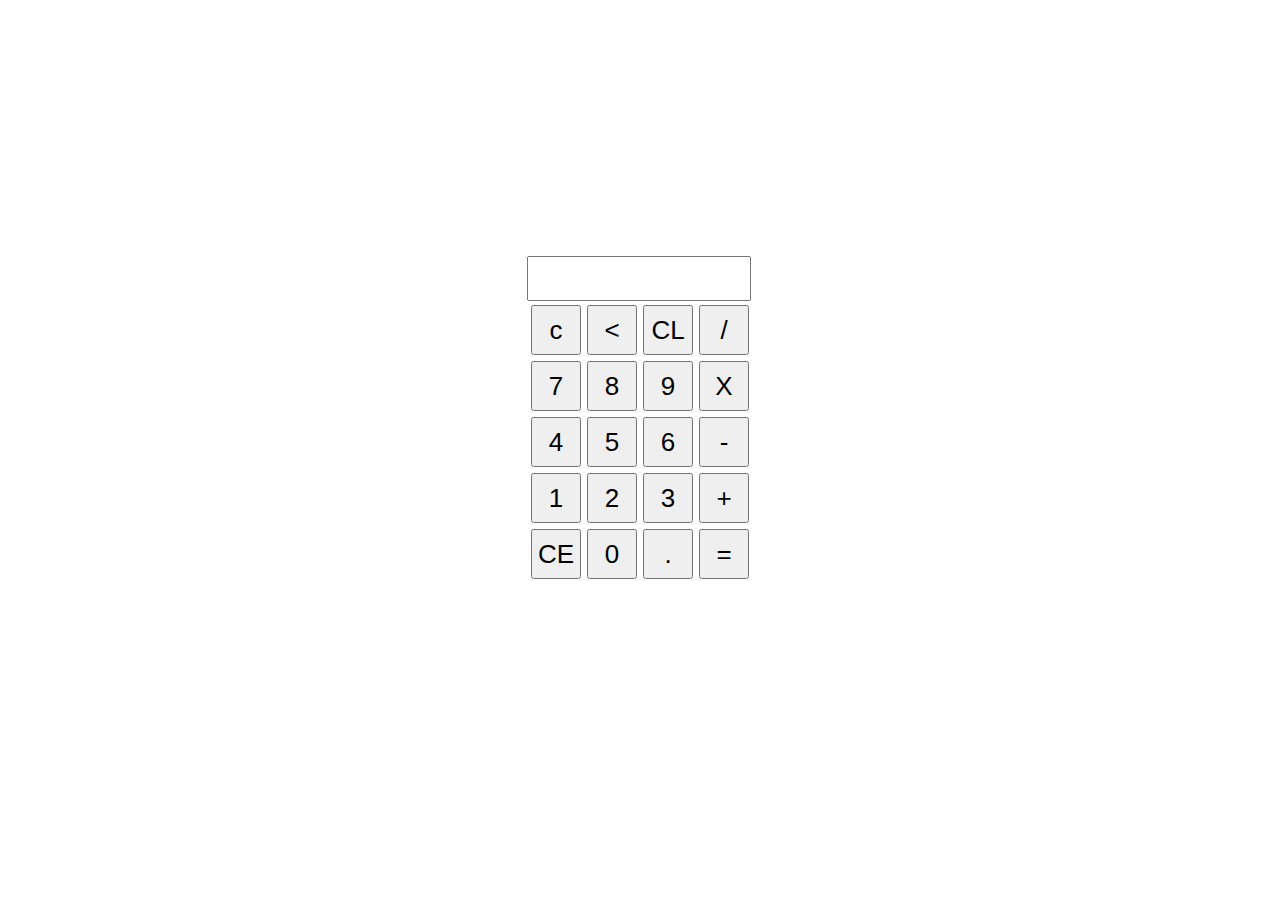
<file: calculator/index.html>
<!DOCTYPE html>
<html lang="en">
<head>
    <meta charset="UTF-8">

    <meta name="viewport" content="width=device-width, initial-scale=1.0">

    <style>
        *{
            margin: 0;
            padding: 0;
            box-sizing: border-box;
        }
        .container{
            width: fit-content;
            margin:20% auto;
        }
        .textview{
            width: 224px;
            padding: 5px;
            font-size: 26px;
        }
        .btn{
            width: 50px;
            height: 50px;
            padding: 5px;
            margin: 2px;
            font-size: 26px;
            
        }
    </style>
    <title>Calculator</title>
</head>
<body>
    <div class="container">
        
        <form name="form" action=""><input type="text" class="textview" name="textview"></form>
        <table>
            <tr>
                <td><input type="button" name="" id="" class="btn" value="c"></td>
                <td><input type="button" name="" id="" class="btn" value="<"></td>
                <td><input type="button" name="" id="" class="btn" value="CL" onclick="cl()"></td>
                <td><input type="button" name="" id="" class="btn" value="/" onclick="insert('/')"></td>
            </tr>
            <tr>
                <td><input type="button" name="" id="" class="btn" value="7" onclick="insert(7)"></td>
                <td><input type="button" name="" id="" class="btn" value="8" onclick="insert(8)"></td>
                <td><input type="button" name="" id="" class="btn" value="9" onclick="insert(9)"></td>
                <td><input type="button" name="" id="" class="btn" value="X" onclick="insert('*')"></td>
            </tr>
            <tr>
                <td><input type="button" name="" id="" class="btn" value="4" onclick="insert(4)"></td>
                <td><input type="button" name="" id="" class="btn" value="5" onclick="insert(5)"></td>
                <td><input type="button" name="" id="" class="btn" value="6" onclick="insert(6)"></td>
                <td><input type="button" name="" id="" class="btn" value="-" onclick="insert('-')"></td>
            </tr>
            <tr>
                <td><input type="button" name="" id="" class="btn" value="1" onclick="insert(1)"></td>
                <td><input type="button" name="" id="" class="btn" value="2" onclick="insert(2)"></td>
                <td><input type="button" name="" id="" class="btn" value="3" onclick="insert(3)"></td>
                <td><input type="button" name="" id="" class="btn" value="+" onclick="insert('+')"></td>
            </tr>
            <tr>
                <td><input type="button" name="" id="" class="btn" value="CE" onclick="back()"></td>
                <td><input type="button" name="" id="" class="btn" value="0" onclick="insert(0)"></td>
                <td><input type="button" name="" id="" class="btn" value="." onclick="insert('.')"></td>
                <td><input type="button" name="" id="" class="btn" value="=" onclick="equal()"></td>
            </tr>
        </table>
    
    </div>
    <script>
        function insert(num){
            document.form.textview.value=document.form.textview.value+num;
        }
        function equal(){
             var exp =document.form.textview.value;
             if(exp){
                 document.form.textview.value =eval(exp);
             }
        }
        function cl(){
            document.form.textview.value="";
        }
        function back(){
            var exp=document.form.textview.value;
            document.form.textview.value = exp.substring(0,exp.length-1);
        }


    </script>
</body>
</html>
</file>
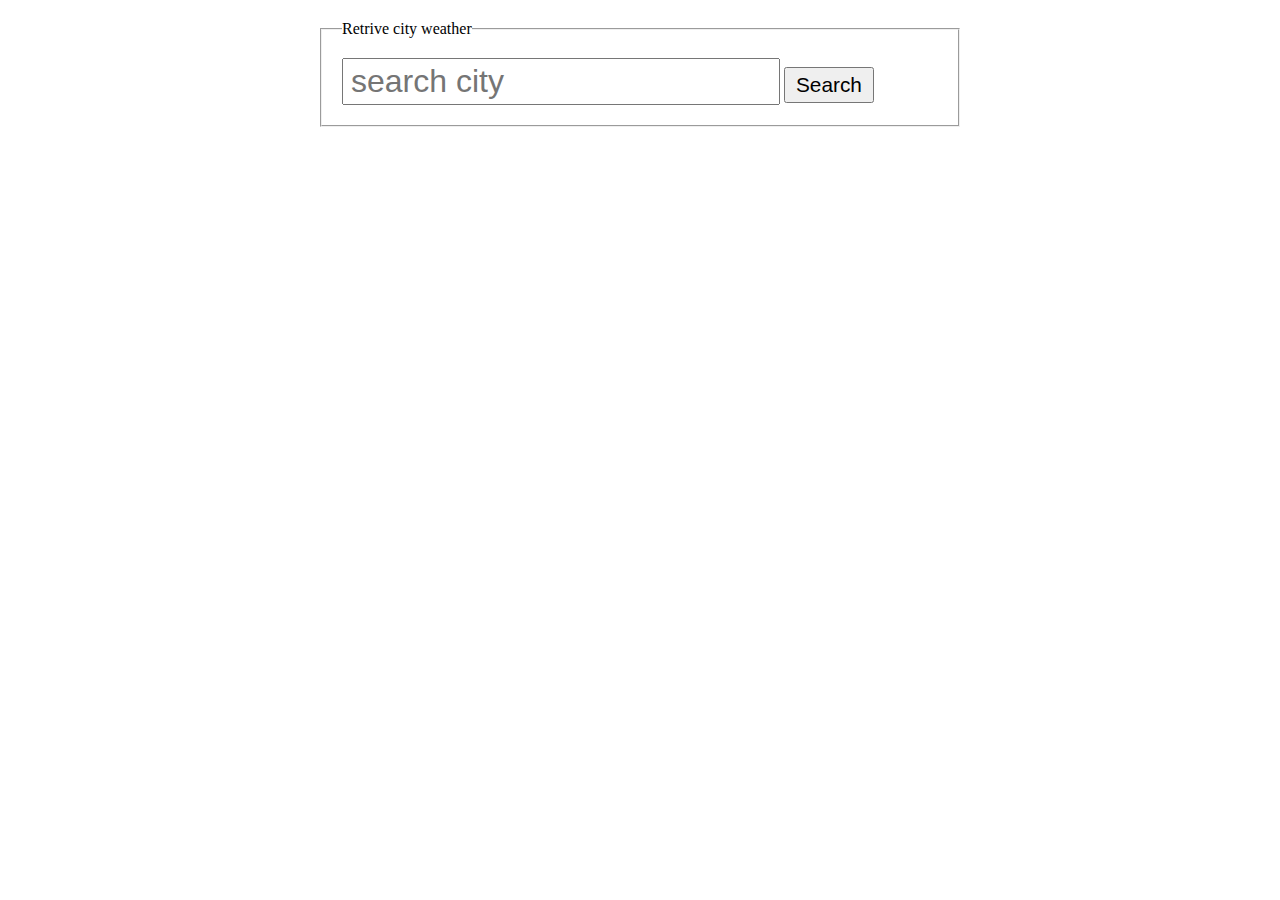
<file: course/index.html>
<!DOCTYPE html>
<html lang="en">
<head>
    <meta charset="UTF-8">
    <meta http-equiv="X-UA-Compatible" content="IE=edge">
    <meta name="viewport" content="width=device-width, initial-scale=1.0">
    <title>Java script practice</title>
    <style>
        *{
            margin: 0;
            padding:0;
            box-sizing: border-box;
        }
        body{
            width:100vw;
        }
        fieldset{
            width: 50%;
            margin: 20px auto;
            padding: 20px;
            
        }
        input{
            font-size: 2rem;
            padding: 3px 7px;
        }
        button{
            margin-top: 5px;
            font-size: 1.3rem;
            padding: 4px 10px;
        }


    </style>
</head>
<body>
    <fieldset>
        <legend>Retrive city weather</legend>
        <input id="text" type="text" placeholder="search city">
        <button id="btn" type="button">Search</button>
    </fieldset>


    <script src="./main.js">


    </script>
</body>
</html>
</file>
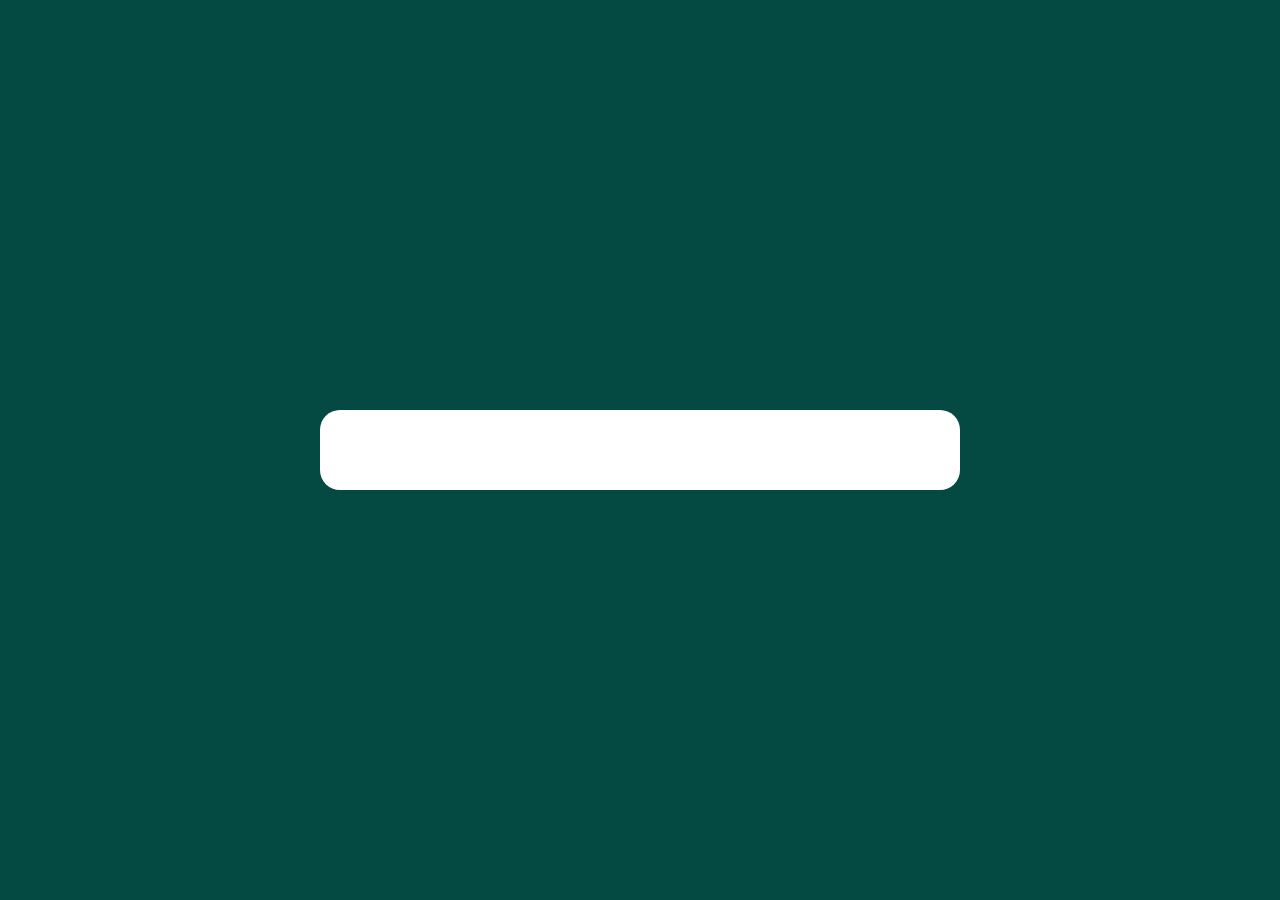
<file: dictionary_app/index.html>
<!DOCTYPE html>
<html lang="en">

<head>
    <meta charset="UTF-8">
    <meta http-equiv="X-UA-Compatible" content="IE=edge">
    <meta name="viewport" content="width=device-width, initial-scale=1.0">
    <title>Dictionary App</title>

    <!-- Fontawesome Link -->
    <link rel="stylesheet" href="https://cdnjs.cloudflare.com/ajax/libs/font-awesome/6.0.0-beta3/css/all.min.css">

    <!-- Custom CSS -->
    <link rel="stylesheet" href="src/css/styles.css">
</head>

<body>

    <div class="wrapper">

    </div>
    <!-- Scripts -->
    <script src="src/js/main.js"></script>
</body>

</html>
</file>
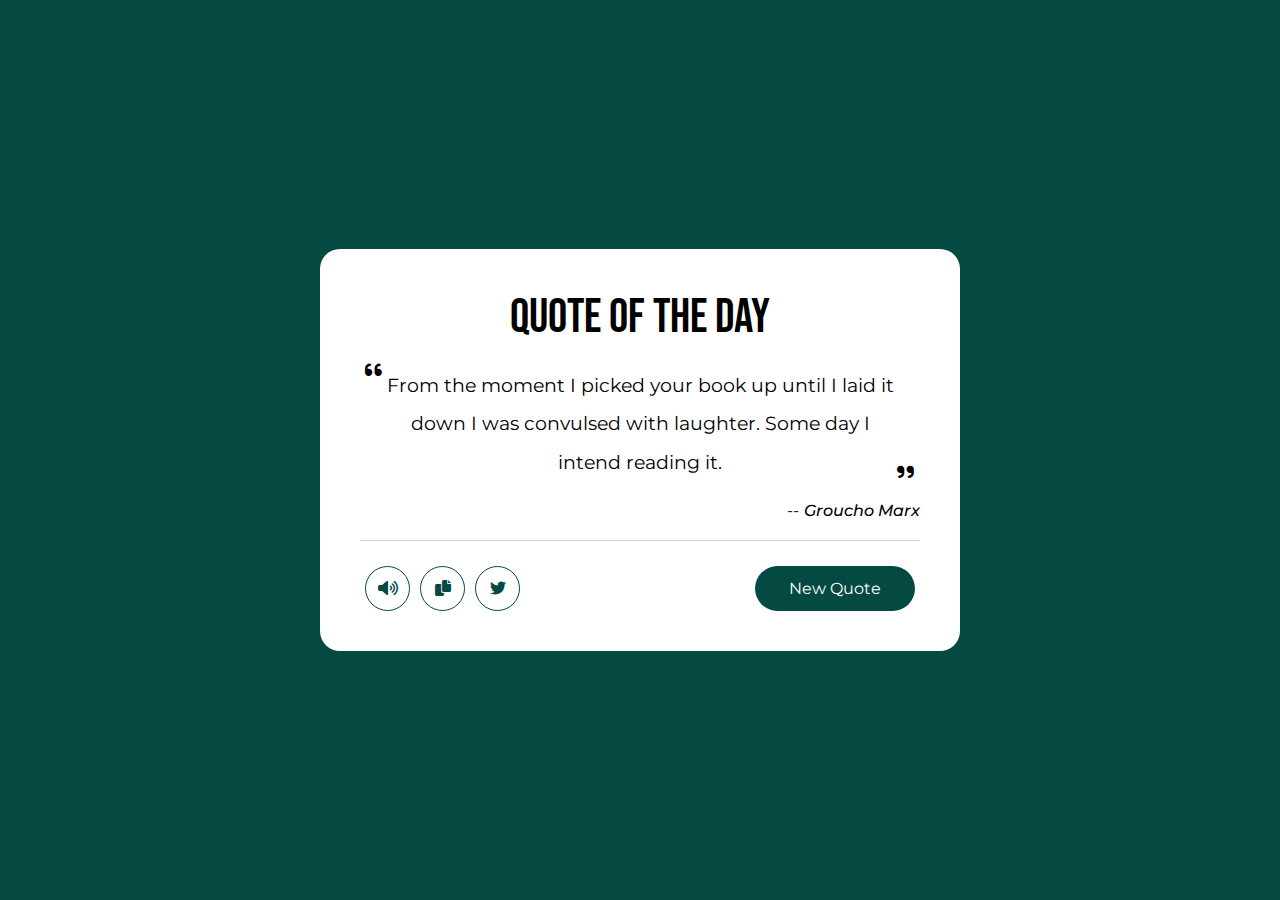
<file: random_quote_generator/index.html>
<!DOCTYPE html>
<html lang="en">

<head>
    <meta charset="UTF-8">
    <meta http-equiv="X-UA-Compatible" content="IE=edge">
    <meta name="viewport" content="width=device-width, initial-scale=1.0">
    <title>Random Quote Generator</title>

    <!-- Fontawesome Link -->
    <link rel="stylesheet" href="https://cdnjs.cloudflare.com/ajax/libs/font-awesome/6.0.0-beta3/css/all.min.css">

    <!-- Custom CSS -->
    <link rel="stylesheet" href="src/css/styles.css">
</head>

<body>

    <div class="wrapper">
        <h1>Quote Of The Day</h1>
        <p id="quote">From the moment I picked your book up until I laid it down I was convulsed with laughter. Some day
            I intend reading it.</p>
        <div class="author-div">
            <span>--</span>
            <span id="author">Groucho Marx</span>
        </div>
        <hr>
        <div class="buttons-div">
            <div class="features-btns">
                <button id="speak-btn" class="f-btn"> <i class="fas fa-volume-up"></i></button>
                <button id="copy-btn" class="f-btn " title="Copy"><i class="fas fa-copy"></i></button>
                <button id="twitter-btn" class="f-btn"><i class="fab fa-twitter"></i></button>
            </div>
            <button id="new-quote-btn">New Quote</button>
        </div>
    </div>
    <!-- Scripts -->
    <script src="src/js/main.js"></script>
</body>

</html>
</file>
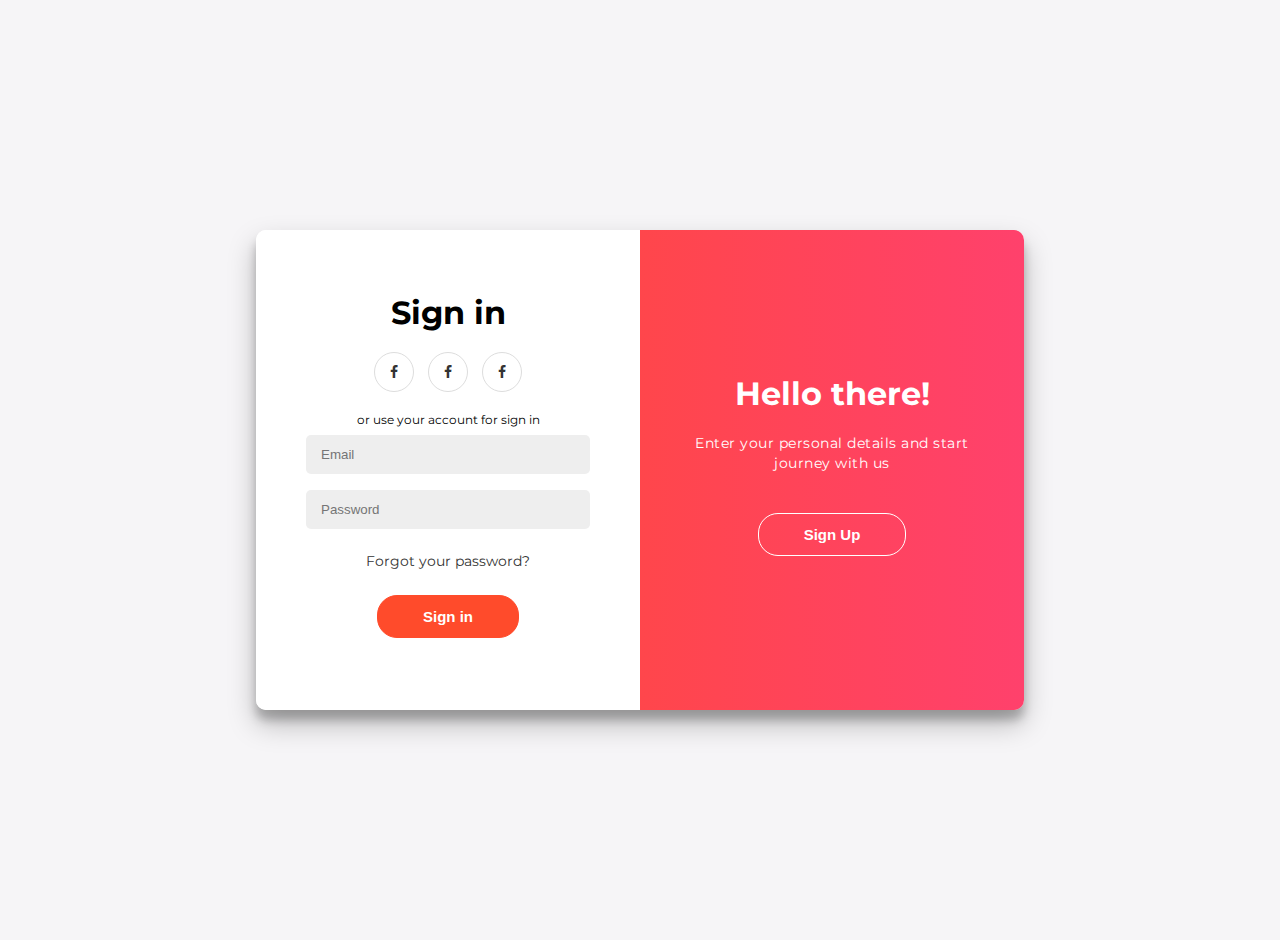
<file: Responsive login page/index.html>
<!DOCTYPE html>
<html lang="en">
<head>
    <meta charset="UTF-8">
    <meta name="viewport" content="width=device-width, initial-scale=1.0">
    <link rel="stylesheet" href="css/styles.css">
   
    <link rel="stylesheet" href="https://stackpath.bootstrapcdn.com/font-awesome/4.7.0/css/font-awesome.min.css">
    <title>Document</title>


</head>
<body>
    <div class="container" id="container">
        <div class="form-container sign-up-container">
            <form action="#">
                <h1>Create Account</h1>
                <div class="social-container">
                    <a href="#" class="social"><i class="fa fa-facebook"></i></a>
                    <a href="#" class="social"><i class="fa fa-facebook"></i></a>
                    <a href="#" class="social"><i class="fa fa-facebook"></i></a>
                </div>
                <span>or use your email for registration</span>
                <input type="text" placeholder="Name">
                <input type="email" placeholder="Email">
                <input type="password" placeholder="Password">
                <button>Sign Up</button>
            </form>
        </div>
        <div class="form-container sign-in-container">
            <form action="#">
                <h1>Sign in</h1>
                <div class="social-container">
                    <a href="#" class="social"><i class="fa fa-facebook"></i></a>
                    <a href="#" class="social"><i class="fa fa-facebook"></i></a>
                    <a href="#" class="social"><i class="fa fa-facebook"></i></a>
                </div>
                <span>or use your account for sign in</span>
                <input type="email" placeholder="Email">
                <input type="password" placeholder="Password">
                <a href="#">Forgot your password?</a>
                <button>Sign in</button>

            </form>
        </div>
        <div class="overlay-container">
            <div class="overlay">
                <div class="overlay-panel overlay-left" >
                    <h1>Welcome Back!</h1>
                    <p>To keep connected with us please login with your personal info</p>
                    <button class="ghost" id="signIn">Sign In</button>
                </div>
                <div class="overlay-panel overlay-right">
                    <h1>Hello there!</h1>
                    <p>Enter your personal details and start journey with us</p>
                    <button class="ghost" id="signUp">Sign Up  </button>
                </div>
            </div>
        </div>
    </div>
    <script src="js/main.js"></script>
</body>
</html>
</file>
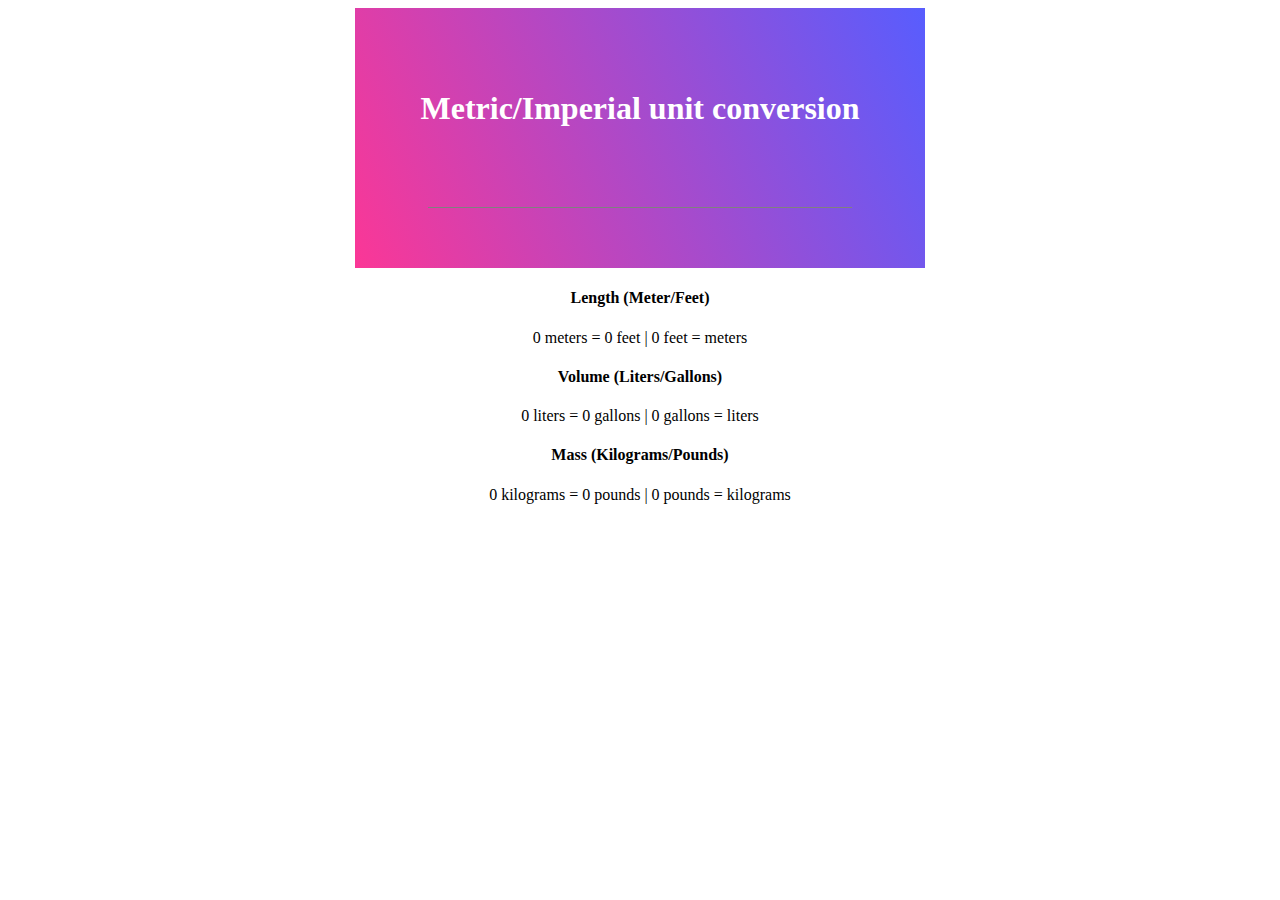
<file: Scimba/index.html>
<!DOCTYPE html>
<html lang="en">
<head>
    <meta charset="UTF-8">
    <meta http-equiv="X-UA-Compatible" content="IE=edge">
    <meta name="viewport" content="width=device-width, initial-scale=1.0">
    <title>Document</title>
    <link rel="stylesheet" href="./main.css">
</head>
<body>
    <div class="container">
        <div class="top">
            <h1>Metric/Imperial unit conversion</h1>
            <input onkeyup="calcValue()" id="input" type="number">
        </div>
        <div class="bottom">
            <div class="result">
                <h4>Length (Meter/Feet)</h4>
                <p><span class="input-val">0</span> meters = <span id="feet-text">0</span> feet | <span class="input-val">0</span> feet = <span id="meter-text"></span> meters</p>
            </div>
            <div class="result">
                <h4>Volume (Liters/Gallons)</h4>
                <p><span class="input-val">0</span> liters = <span id="gallon-text">0</span> gallons | <span class="input-val">0</span> gallons = <span id="liter-text"></span> liters</p>
            </div>
            <div class="result">
                <h4>Mass (Kilograms/Pounds)</h4>
                <p><span class="input-val">0</span> kilograms = <span id="pound-text">0</span> pounds | <span class="input-val">0</span> pounds = <span id="killogram-text"></span> kilograms</p>
            </div>
        </div>
    </div>
    <script src="./index.js"></script>
</body>
</html>
</file>
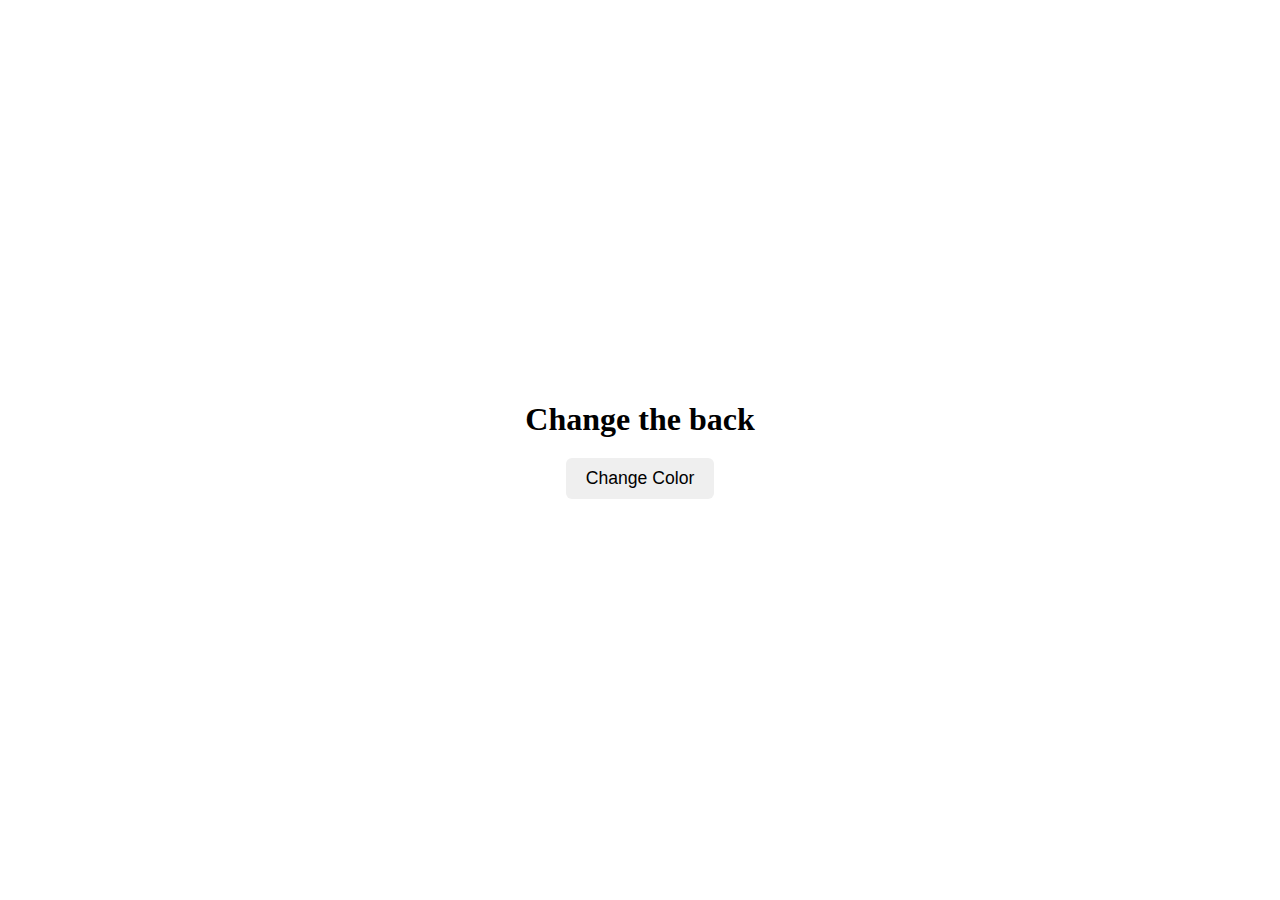
<file: JS-dom practice/random-rgb/index.html>
<!DOCTYPE html>
<html lang="en">
<head>
    <meta charset="UTF-8">
    <meta http-equiv="X-UA-Compatible" content="IE=edge">
    <meta name="viewport" content="width=device-width, initial-scale=1.0">
    <title>Random RGB Generator</title>
    <link rel="stylesheet" href="./style.css">
</head>
<body>
    <div id="root">
       <h1>Change the back</h1>
        <button id="btn">Change Color</button>
    </div>
    <script src="./main.js"></script>
</body>
</html>
</file>
<file: dictionary_app/src/css/styles.css>
@import url("https://fonts.googleapis.com/css2?family=Bebas+Neue&family=Montserrat:wght@300;400;500&display=swap");

* {
  margin: 0;
  padding: 0;
  box-sizing: border-box;
}
body {
  height: 100vh;
  display: flex;
  justify-content: center;
  align-items: center;
  font-family: "Montserrat", sans-serif;
  background-color: #044a42;
}

.wrapper {
  background-color: #fff;
  width: min(40rem, 90%);
  padding: 2.5rem;
  border-radius: 20px;
  height: auto;
  transition: all 250ms ease-in;
}

h1 {
  font-family: "Bebas Neue", cursive;
  font-size: 3rem;
  text-align: center;
  font-weight: 100;
  padding-bottom: 20px;
}
</file>
<file: random_quote_generator/src/css/styles.css>
@import url("https://fonts.googleapis.com/css2?family=Bebas+Neue&family=Montserrat:wght@300;400;500&display=swap");

* {
  margin: 0;
  padding: 0;
  box-sizing: border-box;
}
body {
  height: 100vh;
  display: flex;
  justify-content: center;
  align-items: center;
  font-family: "Montserrat", sans-serif;
  background-color: #044a42;
}

.wrapper {
  background-color: #fff;
  width: min(40rem, 90%);
  padding: 2.5rem;
  border-radius: 20px;
  height: auto;
  transition: all 250ms ease-in;
}

h1 {
  font-family: "Bebas Neue", cursive;
  font-size: 3rem;
  text-align: center;
  font-weight: 100;
  padding-bottom: 20px;
}
.wrapper p {
  text-align: center;
  line-height: 2;
  font-size: 1.2rem;
  position: relative;
}
#quote {
  padding: 0 25px;
}
#quote::before {
  content: "\f10d";
  font-family: "Font Awesome 5 Free";
  font-weight: 900;
  position: absolute;
  top: -15px;
  left: 5px;
}
#quote::after {
  content: "\f10e";
  font-family: "Font Awesome 5 Free";
  font-weight: 900;
  position: absolute;
  bottom: -10px;
  right: 5px;
}
.author-div {
  padding: 20px 0;
  display: flex;
  gap: 5px;
  justify-content: flex-end;
}
#author {
  font-style: italic;
  font-weight: 500;
}
hr {
  background-color: #d4d4d4;
  height: 1px;
  border: none;
  margin-bottom: 10px;
}
.buttons-div {
  display: flex;
  justify-content: space-between;
  align-items: center;
  padding: 15px 5px 0;
  flex-wrap: wrap;
  gap: 20px;
}
.features-btns {
  display: flex;
  gap: 10px;
}
.f-btn {
  border: 1px solid #044a42;
  border-radius: 50%;
  height: 45px;
  width: 45px;
  font-size: 1rem;
  background-color: #fff;
  color: #044a42;
  cursor: pointer;
  transition: 250ms;
}
.f-btn:hover {
  background-color: #044a42;
  color: #fff;
}

#copy-btn {
  position: relative;
}
#copy-btn::before {
  content: "Copied";
  padding: 6px 15px;
  border-radius: 10px;
  background-color: #044a42;
  color: #fff;
  font-size: 0.8rem;
  position: absolute;
  top: -35px;
  opacity: 0;
  transition: opacity 100ms;
}
#copy-btn::after {
  content: "";
  height: 10px;
  width: 10px;
  transform: rotate(45deg);
  background-color: #044a42;
  position: absolute;
  top: -15px;
  left: 25px;
  opacity: 0;
  transition: opacity 100ms;
}
#copy-btn.active::before,
#copy-btn.active::after {
  opacity: 1;
}

#new-quote-btn {
  border: none;
  outline: none;
  background-color: #044a42;
  color: #fff;
  height: 45px;
  width: 160px;
  cursor: pointer;
  border-radius: 30px;
  font-family: "Montserrat", sans-serif;
  font-size: 1rem;
}
#new-quote-btn.loading {
  opacity: 0.7;
  pointer-events: none;
}
</file>
<file: Responsive login page/css/styles.css>
@import url('https://fonts.googleapis.com/css2?family=Montserrat:wght@400;500;600;700;800;900&display=swap');
*{
    box-sizing: border-box;
}



@media (min-width:575px){

    body{
        font-family:'Montserrat',sans-serif;
        background: #f6f5f7;
        display: flex;
        flex-direction: column;
        justify-content: center;
        align-items: center;
        height: 100vh;
        margin: 20px 5px;
       
   
   }
   h1{
       font-weight: bold;
       margin:0px;
   }
   p{
       font-size: 14px;
       font-weight: 400;
       line-height: 20px;
       letter-spacing: 0.5px;
       margin: 20px 0 30px;
   
   }
   span{
       font-size: 12px;
   }
   a{
       color: #333;
       font-size: 14px;
       text-decoration: none;
       margin: 15px 0;
   }
   .container{
       background: #fff;
       border-radius: 10px;
       box-shadow: 0 14px 28px rgba(0,0,0,0.25),0 10px 10px rgba(0,0,0,0.22);
       position: relative;
       overflow: hidden;
       width: 768px;
       max-width: 100%;
       min-height: 480px;
   }
   .form-container form{
       background: #fff;
       display: flex;
       flex-direction: column;
       padding: 0 50px;
       height: 100%;
       justify-content: center;
       align-items: center;
       text-align: center;
   }
   .social-container{
       margin: 20px 0;
   }
   .social-container a{
       border: 1px solid #ddd;
       border-radius: 50%;
       display:inline-flex;
       
       justify-content: center;
       align-items: center;
       margin: 0 5px;
       height: 40px;
       width: 40px;
   }
   .form-container input{
       background: #eee;
       border: none;
       border-radius: 5px;
       padding: 12px 15px;
       margin: 8px 0;
       width: 100%;
       outline-color: #ddd;
   }
   button{
       border-radius: 20px;
       border: 1px solid #ff4b2b;
       background: #ff4b2b;
       color: #fff;
       font-size: 15px;
       padding: 12px 45px;
       font-weight: bold;
       transition: transform 100ms ease-in;
       margin: 10px 0;
   
   }
   button:active{
       transform: scale(0.95);
   }
   button:focus{
       outline: none;
   }
   button.ghost{
       background: transparent;
       border-color: #fff;
   }
   .form-container{
       position: absolute;
       top: 0;
       height: 100%;
       transition: all 0.6s ease-in-out;
   }
   .sign-in-container{
       left: 0;
       width: 50%;
       z-index: 2;
   
   }
   .sign-up-container{
       left: 0;
       width: 50%;
       opacity: 0;
       z-index: 1;
       
   }
   .overlay-container{
       position: absolute;
       top: 0;
       left: 50%;
       width: 50%;
       height: 100%;
       overflow: hidden;
       transition: transform 0.6s ease-in-out;
       z-index: 100;
   }
   .overlay{
       background:#ff416c;
       background: linear-gradient(to right,#ff4b2b,#ff416c) no-repeat 0 0 /cover;
       color: #fff;
       position: relative;
       left: -100%;
       width: 200%;
       height: 100%;
       transform: translateX(0);
       transition: transform 0.6s ease-in-out;
   
   }
   .overlay-panel {
       position: absolute;
       top: 0;
       display: flex;
       flex-direction: column;
       justify-content: center;
       align-items: center;
       padding: 0 40px;
       height: 100%;
       width: 50%;
       text-align: center;
       transform: translateX(0);
       transition: transform 0.6s ease-in-out;
   
   }
   .overlay-right {
       right: 0;
       transform: translateX(0);
   }
   .overlay-left{
       transform: translateX(-20%);
   }
   
   /* Animation */
   
   .container.right-panel-active .sign-in-container{
       transform: translateX(100%);
   }
   
   .container.right-panel-active .overlay-container{
       transform: translateX(-100%);
   }
   .container.right-panel-active .sign-up-container{
       transform: translateX(100%);
       opacity: 1;
       z-index: 5;
   }
   .container.right-panel-active .overlay{
       transform: translateX(50%);
   }
   .container.right-panel-active .overlay-left{
       transform: translateX(0%);
   }
   .container.right-panel-active .overlay-right{
       transform: translateX(20%);
   }
   .container.right-panel-active .overlay{
       background:#ff416c;
       background: linear-gradient(to left,#ff4b2b,#ff416c) no-repeat 0 0 /cover;
   }
}
@media  (max-width: 574px){
    body{
        font-family:'Montserrat',sans-serif;
        background: #f6f5f7;
        display: flex;
        justify-content: center;
        align-items: center;
        
        
         
    }
    h1{
        font-weight: bold;
        margin:0px;
    }
    p{
        font-size: 14px;
        font-weight: 400;
        line-height: 20px;
        letter-spacing: 0.5px;
        margin: 20px 0 30px;
    
    }
    span{
        font-size: 12px;
    }
    a{
        color: #333;
        font-size: 14px;
        text-decoration: none;
        margin: 10px 0;
    }
    .container{
        background: #fff;
        border-radius: 10px;
        box-shadow: 0 14px 28px rgba(0,0,0,0.25),0 10px 10px rgba(0,0,0,0.22);
        position: relative;
        overflow: hidden;
        width: 95%;
        justify-content: center;
        align-items: center;
        
        max-height: 100%;
        min-width: 380px;
        margin: auto;
        padding: 10px 0 ;
    }
    .form-container form{
        background: #fff;
        display: flex;
        flex-direction: column;
        padding: 0 50px;
        height: auto;
        justify-content: center;
        align-items: center;
        text-align: center;
    }
    
    .social-container{
        margin: 10px 0;
    }
    .social-container a{
        border: 1px solid #ddd;
        border-radius: 50%;
        display:inline-flex;
        
        justify-content: center;
        align-items: center;
        margin: 0 5px;
        height: 40px;
        width: 40px;
    }
    .form-container input{
        background: #eee;
        border: none;
        border-radius: 5px;
        padding: 12px 15px;
        margin: 5px 0;
        width: 100%;
        outline-color: #ddd;
    }
    button{
        border-radius: 20px;
        border: 1px solid #ff4b2b;
        background: #ff4b2b;
        color: #fff;
        font-size: 15px;
        padding: 8px 45px;
        font-weight: bold;
        transition: transform 100ms ease-in;
        margin: 10px 0;
    
    }
    button:active{
        transform: scale(0.95);
    }
    button:focus{
        outline: none;
    }
    button.ghost{
        background: transparent;
        border-color: #fff;
    }
    .form-container{
        
        
        width: 100%;
        transition: all 0.6s ease-in-out;
    }
    .sign-in-container{
        transform: translateY(-100%);
        height: 50%;
        z-index: 2;
        opacity:1;
        padding: 10px 0;
    
    }
    .sign-up-container{
        height:50%;
        opacity: 0;
        z-index: 1;
        padding: 10px 0;
        
    }
    .overlay-container{
        position: absolute;
        margin: 0;
        top: 50%;
        height: 50%;
        width: 100%;
        
        overflow: hidden;
        transition: transform 0.6s ease-in-out;
        z-index:100;
    }
    .overlay{
        background:#ff416c;
        background: linear-gradient(to right,#ff4b2b,#ff416c) no-repeat 0 0 /cover;
        color: #fff;
        position: relative;
        top: -100%;
        height: 200%;
        width: 100%;
        transform: translateY(0);
        transition: transform 0.6s ease-in-out;
    
    }
    .overlay-panel {
       
        height: 50%;
        
        justify-content: center;
        align-items: center;
        padding: 70px 20px;
        
        text-align: center;
        transform: translateY(0);
        transition: transform 0.6s ease-in-out;
    
    
    }
    .overlay-right {
        bottom: 0;
        transform: translateY(0);
    }
    .overlay-left{
        transform: translateY(0);
    }
    /* Animation */
    
    
    
    .container.right-panel-active .sign-in-container{
        transform: translateY(100%);
        opacity: 0;
    }
    
    .container.right-panel-active .overlay-container{
        transform: translateY(-100%);
    }
    .container.right-panel-active .sign-up-container{
        transform: translateY(100%);
        opacity: 1;
        z-index: 5;
    }
    .container.right-panel-active .overlay{
        transform: translateY(50%);
    }
    .container.right-panel-active .overlay-left{
        transform: translateY(0%);
    }
    .container.right-panel-active .overlay-right{
        transform: translateY(0);
    }
    .container.right-panel-active .overlay{
        background:#ff416c;
        background: linear-gradient(to left,#ff4b2b,#ff416c) no-repeat 0 0 /cover;
    }
}
</file>
<file: Scimba/main.css>
* {
  -webkit-box-sizing: border-box;
          box-sizing: border-box;
}

body {
  display: -webkit-box;
  display: -ms-flexbox;
  display: flex;
  -webkit-box-pack: center;
      -ms-flex-pack: center;
          justify-content: center;
  -webkit-box-align: center;
      -ms-flex-align: center;
          align-items: center;
  text-align: center;
}

.container {
  width: 570px;
  height: 570px;
}

.container .top {
  width: 100%;
  height: 260px;
  display: -webkit-box;
  display: -ms-flexbox;
  display: flex;
  gap: 20px;
  -webkit-box-orient: vertical;
  -webkit-box-direction: normal;
      -ms-flex-direction: column;
          flex-direction: column;
  -webkit-box-pack: center;
      -ms-flex-pack: center;
          justify-content: center;
  -webkit-box-align: center;
      -ms-flex-align: center;
          align-items: center;
  background: linear-gradient(246.26deg, #585DFE 0%, #FB3796 100%);
  color: white;
}

.container .top input {
  background: transparent;
  border: none;
  outline: none;
  border-bottom: 1px solid gray;
  font-size: xx-large;
  text-align: center;
  color: white;
}

.container .top input::-webkit-outer-spin-button,
.container .top input::-webkit-inner-spin-button {
  -webkit-appearance: none;
  margin: 0;
}
/*# sourceMappingURL=main.css.map */
</file>
<file: JS-dom practice/random-rgb/style.css>
*,::before,::after{
    margin: 0;
    padding: 0;
    box-sizing: border-box;
}
#root{
    min-height: 100vh;
    width: 100vw;
   display: flex;
   flex-direction: column;
   justify-content: center;
   align-items: center;
   
}
#btn{
    margin-top: 20px;
    border: none;
    outline: none;
    padding: 10px 20px;
    border-radius: 6px;
    font-size: 1.1rem;
}
</file>
